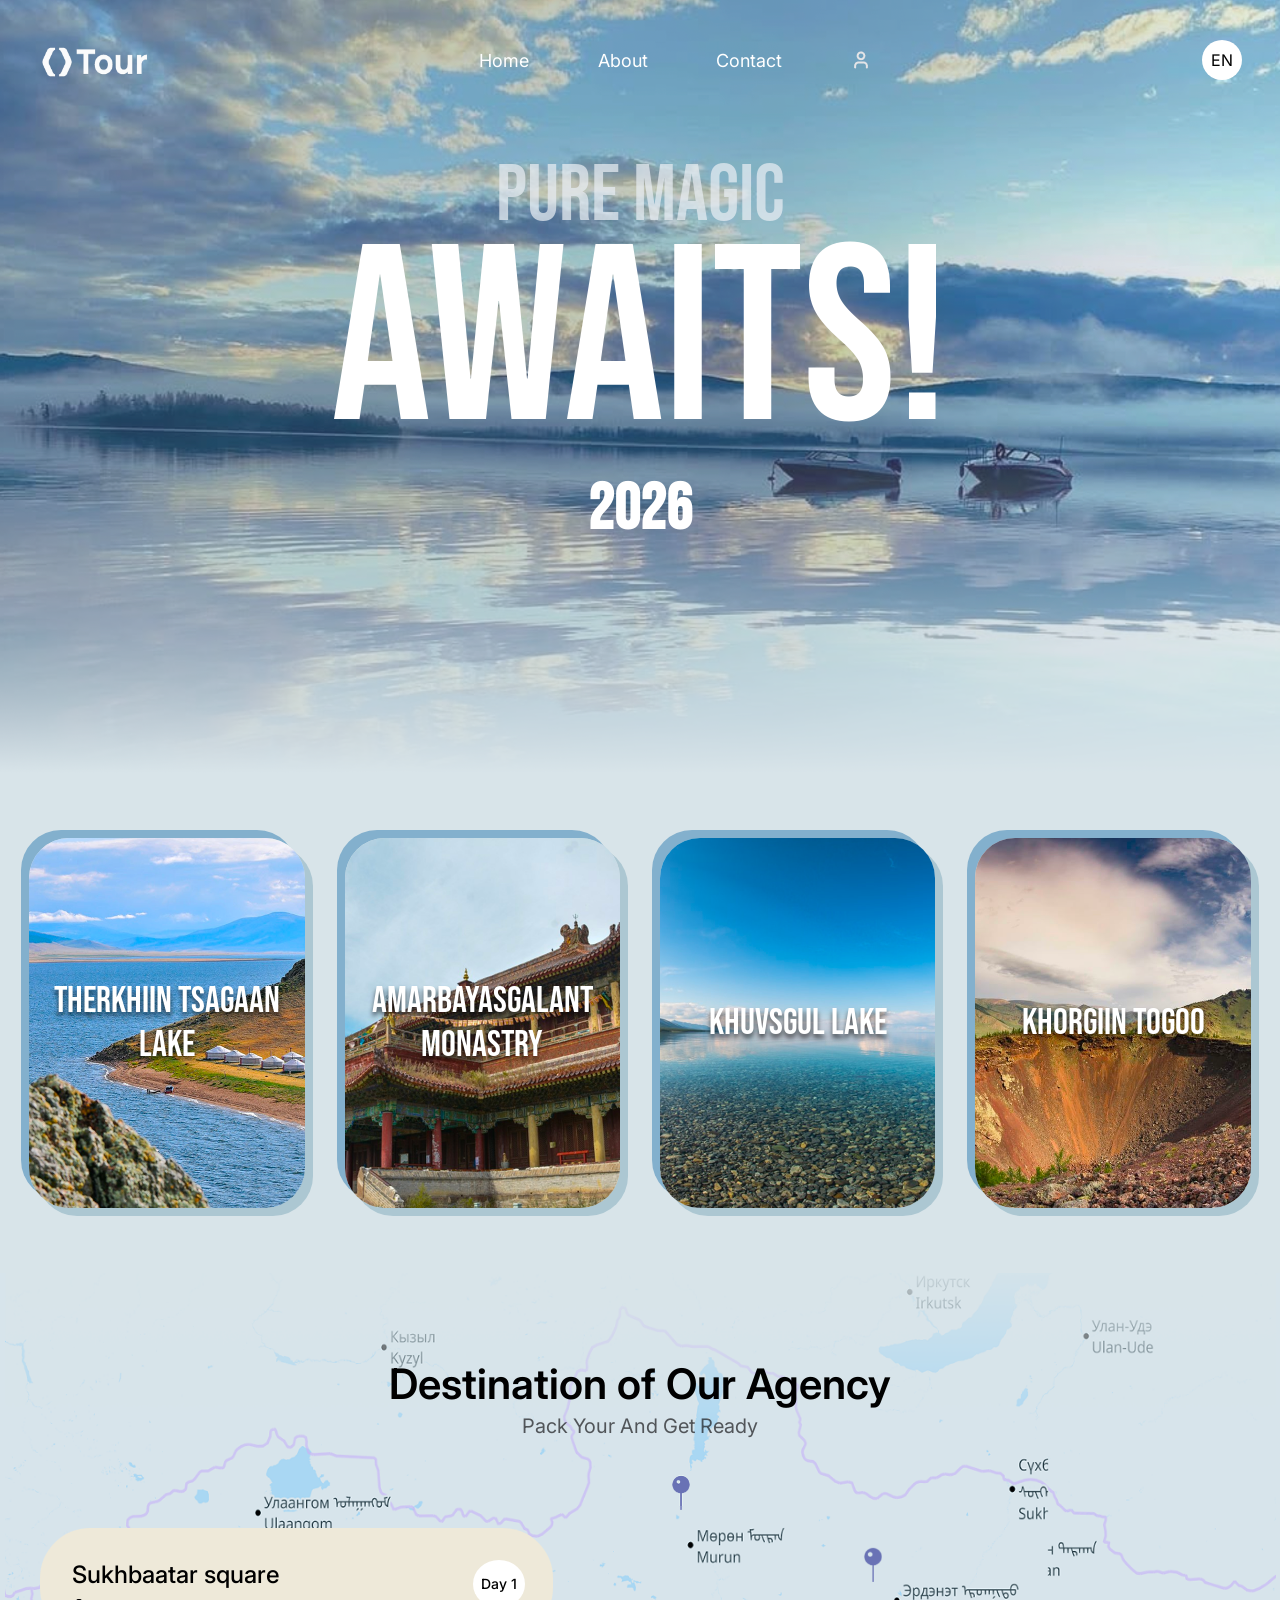
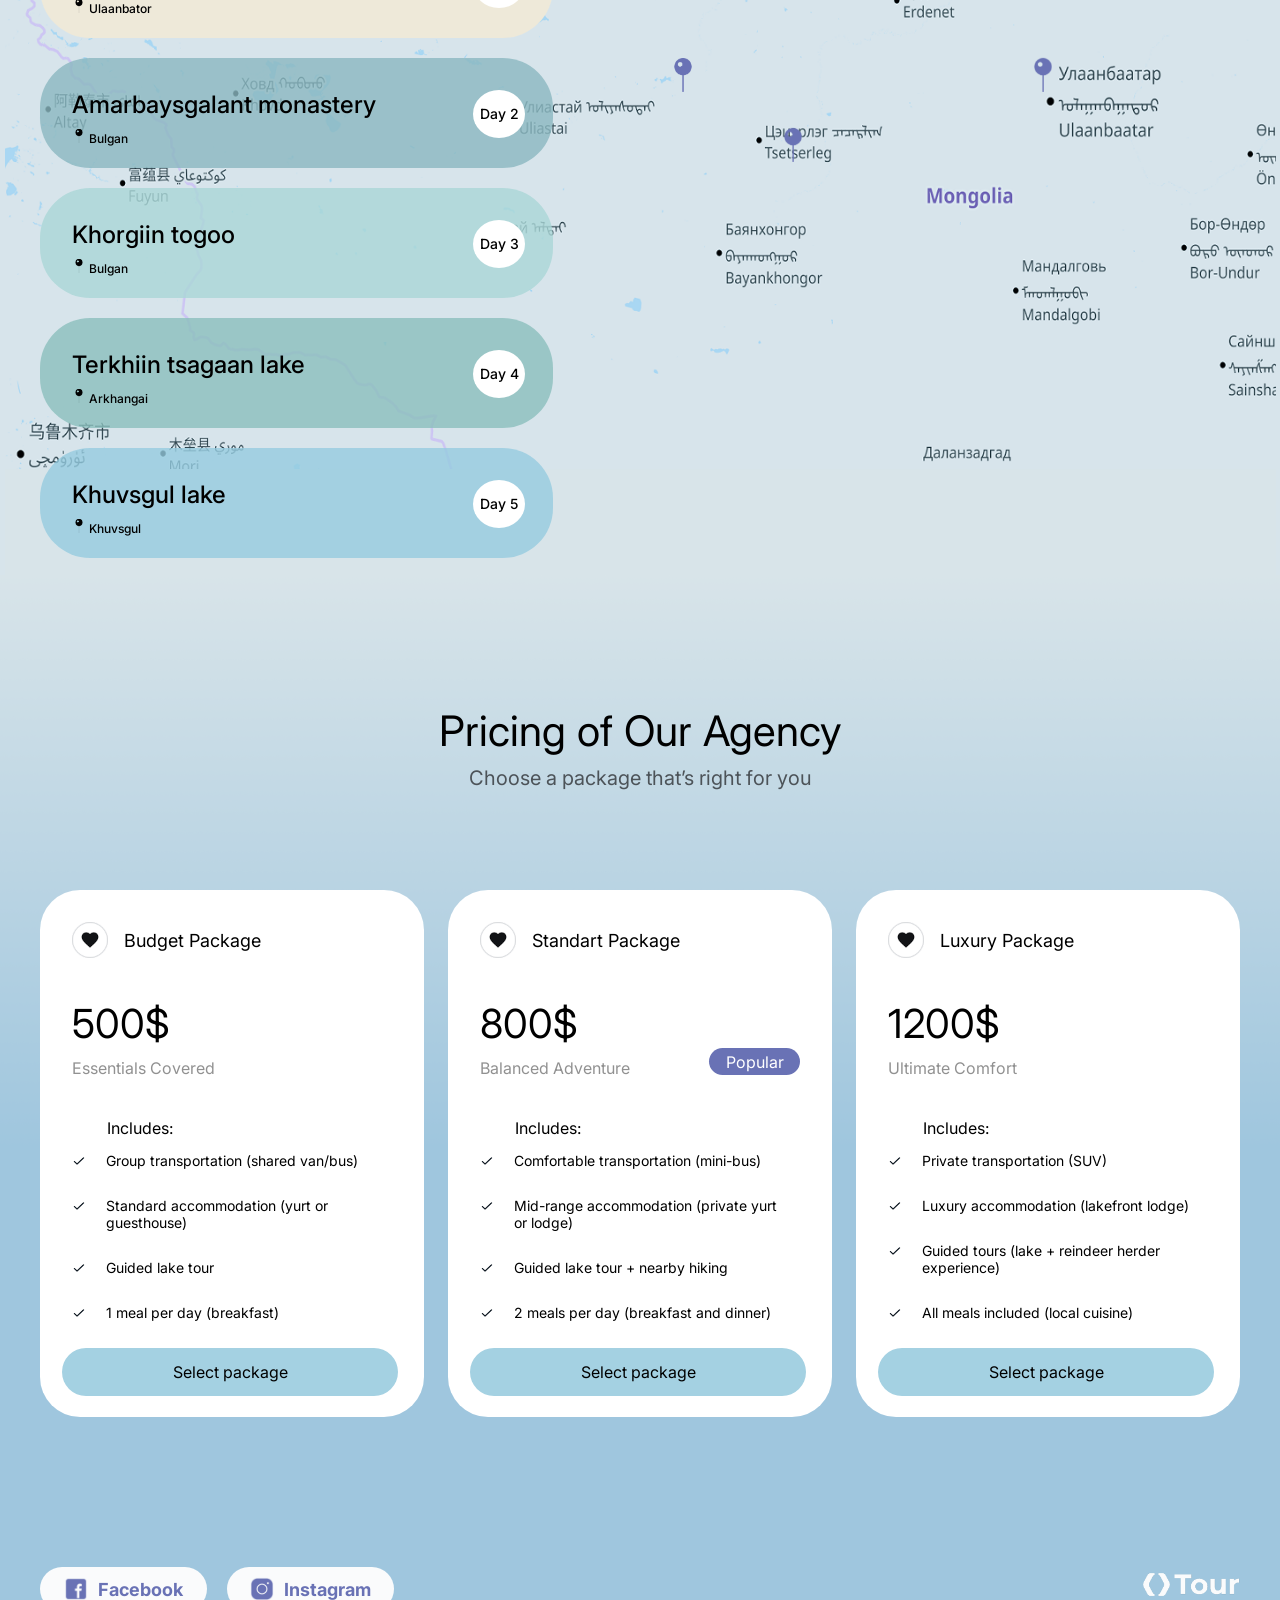
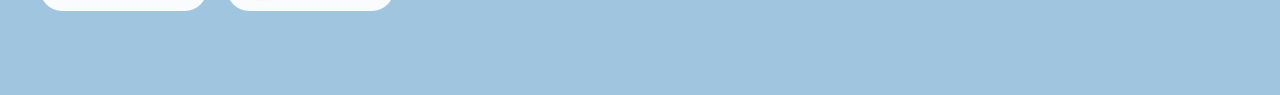
<file: landing_page/index.html>
<!doctype html>
<html lang="en">
  <head>
    <meta charset="UTF-8" />
    <meta name="viewport" content="width=device-width, initial-scale=1.0" />
    <title>TEST</title>
    <link rel="stylesheet" href="pagestyle.css" />
    <link
      href="https://fonts.googleapis.com/css2?family=Bebas+Neue&display=swap"
      rel="stylesheet"
    />
    <link rel="preconnect" href="https://fonts.googleapis.com" />
    <link rel="preconnect" href="https://fonts.gstatic.com" crossorigin />
    <link
      href="https://fonts.googleapis.com/css2?family=Bebas+Neue&family=Inter:ital,opsz,wght@0,14..32,100..900;1,14..32,100..900&display=swap%22%22"
      rel="stylesheet"
    />
  </head>
  <body>
    <!-- firstsection -->
    <section class="page1">
      <!-- navbar -->

      <nav>
        <img class="logo" src="./Logo.png" />
        <div class="About">
          <div>Home</div>
          <div>About</div>
          <div>Contact</div>
          <img class="icon-user" ; src="./icon-user.png" />
        </div>
        <div class="language">EN</div>
      </nav>

      <div class="intro">
        <h3>PURE MAGIC</h3>
        <h1>AWAITS!</h1>
        <h5>2026</h5>
      </div>
    </section>
    <!-- second section -->
    <section class="card">
      <div class="card1">
        <div class="overlay"></div>
        THERKHIIN TSAGAAN LAKE
      </div>
      <div class="card2">
        <div class="overlay"></div>
        AMARBAYASGALANT MONASTRY
      </div>
      <div class="card3">
        <div class="overlay"></div>
        KHUVSGUL LAKE
      </div>
      <div class="card4">
        <div class="overlay"></div>
        KHORGIIN TOGOO
      </div>
    </section>
    <!-- third section -->
    <section class="Map">
      <h2>Destination of Our Agency</h2>
      <p id="mapname">Pack Your And Get Ready</p>
      <div class="half">
        <div class="route">
          <!-- day1 -->
          <div class="day1">
            <div class="day">
              <div class="place">
                <div class="wo">Sukhbaatar square</div>
                <div class="stadt"><img src="./icon-pin.png" /> Ulaanbator</div>
              </div>
              <div class="Tag">Day 1</div>
            </div>
          </div>
          <!-- day2 -->
          <div class="day2">
            <div class="day">
              <div class="place">
                <div class="wo">Amarbaysgalant monastery</div>
                <div class="stadt"><img src="./icon-pin.png" /> Bulgan</div>
              </div>
              <div class="Tag">Day 2</div>
            </div>
          </div>
          <!-- day3 -->
          <div class="day3">
            <div class="day">
              <div class="place">
                <div class="wo">Khorgiin togoo</div>
                <div class="stadt"><img src="./icon-pin.png" /> Bulgan</div>
              </div>
              <div class="Tag">Day 3</div>
            </div>
          </div>
          <!-- day4 -->
          <div class="day4">
            <div class="day">
              <div class="place">
                <div class="wo">Terkhiin tsagaan lake</div>
                <div class="stadt"><img src="./icon-pin.png" /> Arkhangai</div>
              </div>
              <div class="Tag">Day 4</div>
            </div>
          </div>
          <!-- day5 -->
          <div class="day5">
            <div class="day">
              <div class="place">
                <div class="wo">Khuvsgul lake</div>
                <div class="stadt"><img src="./icon-pin.png" /> Khuvsgul</div>
              </div>
              <div class="Tag">Day 5</div>
            </div>
          </div>
          <img src="./sec3-day1.png" class="sec3-day1" />
          <img src="./sec3-day2.png" class="sec3-day2" />
          <img src="./sec3-day3.png" class="sec3-day3" />
          <img src="./sec3-day4.png" class="sec3-day5" />
          <img src="./sec3-day5.png" class="sec3-day4" />
        </div>
        <div class="magicpin">
          <img src="./MapPin 1.png" class="pin1" />
          <img src="./MapPin 1.png" class="pin2" />
          <img src="./MapPin 1.png" class="pin3" />
          <img src="./MapPin 1.png" class="pin4" />
          <img src="./MapPin 1.png" class="pin5" />
        </div>
      </div>
    </section>
    <!-- letzte sektion -->
    <section class="last">
      <div class="letzte">
        <div class="name">Pricing of Our Agency</div>
        <div class="name2">Choose a package that’s right for you</div>
      </div>
      <div class="Budgets">
        <!-- box -->
        <div class="Budget1">
          <div class="part1">
            <div class="budgetname">
              <img src="./icon-fav.png" class="icon-fav" />
              <div class="budgetname1">Budget Package</div>
            </div>
          </div>
          <!-- part2 -->
          <div class="part2">
            <div class="dollar">500$</div>
            <div class="dollar1">Essentials Covered</div>
          </div>
          <!-- part3 -->
          <div class="part3">
            <div class="benefit">Includes:</div>
            <div class="benefit1">
              <img src="./icon-check.png" class="icon-check" />
              <p class="benefit2">Group transportation (shared van/bus)</p>
            </div>
            <div class="benefit1">
              <img src="./icon-check.png" class="icon-check" />
              <p class="benefit2">
                Standard accommodation (yurt or guesthouse)
              </p>
            </div>
            <div class="benefit1">
              <img src="./icon-check.png" class="icon-check" />
              <p class="benefit2">Guided lake tour</p>
            </div>
            <div class="benefit1">
              <img src="./icon-check.png" class="icon-check" />
              <p class="benefit2">1 meal per day (breakfast)</p>
            </div>
          </div>
          <div class="part4">Select package</div>
        </div>
        <!-- box2 -->
        <div class="Budget1">
          <div class="part1">
            <div class="budgetname">
              <img src="./icon-fav.png" class="icon-fav" />
              <div class="budgetname1">Standart Package</div>
            </div>
          </div>
          <!-- part2 -->
          <div class="part2">
            <div class="dollar">800$</div>
            <div class="popular">
              <div class="dollar1">Balanced Adventure</div>
              <div class="popular1">Popular</div>
            </div>
          </div>
          <!-- part3 -->
          <div class="part3">
            <div class="benefit">Includes:</div>
            <div class="benefit1">
              <img src="./icon-check.png" class="icon-check" />
              <p class="benefit2">Comfortable transportation (mini-bus)</p>
            </div>
            <div class="benefit1">
              <img src="./icon-check.png" class="icon-check" />
              <p class="benefit2">
                Mid-range accommodation (private yurt or lodge)
              </p>
            </div>
            <div class="benefit1">
              <img src="./icon-check.png" class="icon-check" />
              <p class="benefit2">Guided lake tour + nearby hiking</p>
            </div>
            <div class="benefit1">
              <img src="./icon-check.png" class="icon-check" />
              <p class="benefit2">2 meals per day (breakfast and dinner)</p>
            </div>
          </div>
          <div class="part4">Select package</div>
        </div>
        <!-- box3 -->
        <div class="Budget1">
          <div class="part1">
            <div class="budgetname">
              <img src="./icon-fav.png" class="icon-fav" />
              <div class="budgetname1">Luxury Package</div>
            </div>
          </div>
          <!-- part2 -->
          <div class="part2">
            <div class="dollar">1200$</div>
            <div class="dollar1">Ultimate Comfort</div>
          </div>
          <!-- part3 -->
          <div class="part3">
            <div class="benefit">Includes:</div>
            <div class="benefit1">
              <img src="./icon-check.png" class="icon-check" />
              <p class="benefit2">Private transportation (SUV)</p>
            </div>
            <div class="benefit1">
              <img src="./icon-check.png" class="icon-check" />
              <p class="benefit2">Luxury accommodation (lakefront lodge)</p>
            </div>
            <div class="benefit1">
              <img src="./icon-check.png" class="icon-check" />
              <p class="benefit2">
                Guided tours (lake + reindeer herder experience)
              </p>
            </div>
            <div class="benefit1">
              <img src="./icon-check.png" class="icon-check" />
              <p class="benefit2">All meals included (local cuisine)</p>
            </div>
          </div>
          <div class="part4">Select package</div>
        </div>
      </div>
      <div class="ending">
        <div class="Contact">
          <div class="icon-fb">
            <img src="./icon-fb.png" class="fb" /> Facebook
          </div>
          <div class="icon-insta">
            <img src="./icon-insta.png" class="insta" /> Instagram
          </div>
        </div>
        <img src="./Logo.png" class="endinglogo" />
      </div>
      <!-- sektionend -->
    </section>
  </body>
</html>
</file>
<file: landing_page/pagestyle.css>
* {
  box-sizing: border-box;
}
body {
  display: flex;
  flex-direction: column;
  justify-items: center;
  align-items: center;
  font-family: sans-serif;
  margin: 0;
}
.page1 {
  background-image: url("./sec1-bg.png");
  background-size: cover;
  width: 1440px;
  height: 773px;
  position: relative;
}
nav {
  display: flex;
  justify-content: space-between;
  font-family: inter;
  padding-left: 118px;
  padding-right: 118px;
  padding-top: 40px;
  width: 1440px;
  position: fixed;
  height: 100px;
}

.logo {
  width: 110px;
  height: 44px;
}
.About {
  padding-top: 10px;
  display: flex;
  justify-content: space-between;
  gap: 24px;
  color: white;
  height: 22px;
  width: 392px;
  font-size: 18px;
}
.icon-user {
  width: 20px;
  height: 20px;
}
.language {
  width: 40px;
  height: 40px;
  background: white;
  border-radius: 30px;
  display: flex;
  align-items: center;
  justify-content: center;
}
.intro {
  display: flex;
  flex-direction: column;
  align-items: center;
  justify-content: center;
  font-family: Bebas Neue;
  position: absolute;
  top: 50%;
  left: 50%;
  transform: translate(-50%, -50%);
  gap: 20px;
}
h3 {
  color: #e8edf2b8;
  font-size: 80px;
  font-weight: 400;
  margin-top: 30px;
}
h1 {
  color: white;
  font-size: 250px;
  font-weight: 400;
  margin-top: -150px;
}
h5 {
  color: white;
  font-size: 64px;
  font-weight: 900;
  margin-top: -250px;
}
/* section2 */
.card {
  background-image: url(./sec2-bg.png);
  width: 1440px;
  height: 500px;
  padding-left: 109px;
  padding-right: 109px;
  padding-top: 65px;
  padding-bottom: 65px;
  display: flex;
  gap: 40px;
  justify-content: center;
  align-items: center;
  font-size: 37px;
  font-weight: 400;
  text-shadow: 0 4px 4.9px rgba(0, 0, 0, 0.65);
  color: white;
  font-family: Bebas Neue;
}
.card1:hover,
.card2:hover,
.card3:hover,
.card4:hover {
  filter: brightness(75%);
}
.card1 {
  width: 275.49px;
  height: 370px;
  border-radius: 40px;
  background-image: url(./sec2-location1.png);
  background-size: cover;
  display: flex;
  align-items: center;
  text-align: center;
  border-radius: 40px;
  box-shadow:
    -8px -8px 0 0 rgba(31, 114, 170, 0.46),
    8px 8px 0 0 rgba(41, 114, 139, 0.25);
}
.card2 {
  width: 275.49px;
  height: 370px;
  border-radius: 40px;
  background-image: url(./sec2-location2.png);
  background-size: cover;
  display: flex;
  align-items: center;
  text-align: center;
  border-radius: 40px;
  box-shadow:
    -8px -8px 0 0 rgba(31, 114, 170, 0.46),
    8px 8px 0 0 rgba(41, 114, 139, 0.25);
}
.card3 {
  width: 275.49px;
  height: 370px;
  border-radius: 40px;
  background-image: url(./sec2-location3.png);
  background-size: cover;
  display: flex;
  align-items: center;
  justify-content: center;
  border-radius: 40px;
  box-shadow:
    -8px -8px 0 0 rgba(31, 114, 170, 0.46),
    8px 8px 0 0 rgba(41, 114, 139, 0.25);
}
.card4 {
  width: 275.49px;
  height: 370px;
  border-radius: 40px;
  background-image: url(./sec2-location4.png);
  background-size: cover;
  display: flex;
  align-items: center;
  justify-content: center;
  border-radius: 40px;
  box-shadow:
    -8px -8px 0 0 rgba(31, 114, 170, 0.46),
    8px 8px 0 0 rgba(41, 114, 139, 0.25);
}
/* section 3 */
.Map {
  background-image: url(./sec3-bg.png);
  background-size: contain;
  background-position: center;
  background-repeat: no-repeat;
  background-color: #d7e4eb;
  width: 1440px;
  height: 902px;
  padding-top: 50px;
}
h2 {
  text-align: center;
  font-size: 42px;
  font-family: inter;
  font-weight: 600;
}
#mapname {
  text-align: center;
  font-size: 20px;
  margin-top: -30px;
  color: rgba(24, 24, 27, 0.7);
  font-family: inter;
}

/* routebox */
/* half1 */
.half {
  display: flex;
}

.route {
  width: 1440px;
  height: 640px;
  margin-left: 120px;
  margin-top: 70px;
  display: flex;
  flex-direction: column;
  gap: 20px;

  font-family: inter;
  font-weight: 500;
  padding-right: 150px;
}
.day {
  width: 513px;
  height: 106px;
  padding-top: 30px;
  padding-right: 30px;
  padding-bottom: 30px;
  padding-left: 30px;
  display: flex;
  justify-content: space-between;
}
.place {
  display: flex;
  flex-direction: column;
  gap: 10px;
}
.wo {
  font-size: 24px;
}
img {
  width: 14px;
  height: 14px;
}
.stadt {
  font-size: 12px;
}
.Tag {
  width: 52px;
  height: 48px;
  background-color: white;
  font-size: 14px;
  display: flex;
  justify-content: center;
  align-items: center;
  border-radius: 50%;
}
/* backgroundcolor */
.day1 {
  background-color: #eee9d9;
  border-radius: 50px;
  border: 2px solid transparent;
  width: 513px;
}
.day2 {
  background-color: #8bb8c1cc;
  border-radius: 50px;
  border: 2px solid transparent;
  width: 513px;
}
.day3 {
  background-color: #aad8d7cc;
  border-radius: 50px;
  border: 2px solid transparent;
  width: 513px;
}
.day4 {
  background-color: #8bc0bdcc;
  border-radius: 50px;
  border: 2px solid transparent;
  width: 513px;
}
.day5 {
  background-color: #97cce0cc;
  border-radius: 50px;
  border: 2px solid transparent;
  width: 513px;
}
.day1:hover,
.day2:hover,
.day3:hover,
.day4:hover,
.day5:hover {
  border: white, solid, 2px;
}
.magicpin {
  position: relative;
}
.magicpin img {
  width: 34px;
  height: 34px;
  position: absolute;
}
.pin1 {
  right: 662px;
  top: 18px;
}
.pin2 {
  right: 470px;
  top: 90px;
}

.pin3 {
  right: 300px;
  top: 200px;
}

.pin4 {
  right: 660px;
  top: 200px;
}

.pin5 {
  right: 550px;
  top: 270px;
}
.sec3-day1 {
  width: 250px;
  height: 250px;
  position: relative;
  left: 861px;
  top: -626px;
  display: none;
}
.sec3-day2 {
  width: 250px;
  height: 250px;
  position: relative;
  left: 709px;
  top: -713px;
  display: none;
}
.sec3-day3 {
  width: 250px;
  height: 250px;
  position: relative;
  left: 554px;
  top: -596px;
  display: none;
}
.sec3-day4 {
  width: 250px;
  height: 250px;
  position: relative;
  left: 658px;
  top: -508px;
  display: none;
}
.sec3-day5 {
  width: 250px;
  height: 250px;
  position: relative;
  left: 500px;
  top: -815px;
  display: none;
}
.day1:hover ~ .sec3-day1 {
  display: block;
}
.day2:hover ~ .sec3-day2 {
  display: block;
}
.day3:hover ~ .sec3-day3 {
  display: block;
}
.day4:hover ~ .sec3-day4 {
  display: block;
}
.day5:hover ~ .sec3-day5 {
  display: block;
}
/* last section */
.last {
  width: 1440px;
  height: 1120px;
  background-image: url("./sec4-bg.png");
  background-size: cover;
  margin-top: 0;
  font-family: inter;
}
.letzte {
  text-align: center;
  padding-top: 130px;
}
.name {
  font-size: 42px;
}
.name2 {
  font-size: 20px;
  padding-top: 10px;
  color: #18181bb2;
}
/* budgets sektion */
.Budgets {
  display: flex;
  gap: 24px;
  justify-content: center;
  margin-top: 100px;
}
.Budget1 {
  width: 384px;
  height: 527px;
  background-color: white;
  border-radius: 40px;
  padding: 32px;
}
.part1 {
  width: 384px;
  height: 92px;
}
.budgetname {
  display: flex;
  gap: 16px;
}
.icon-fav {
  width: 36px;
  height: 36px;
}
.budgetname1 {
  margin-top: 8px;
  font-size: 18px;
}
/* part2 */
.dollar {
  font-size: 40px;
  margin-top: -15px;
}
.dollar1 {
  font-size: 16px;
  color: #919191;
  margin-top: 10px;
}
.popular {
  display: flex;
  justify-content: space-between;
}
.popular1 {
  width: 91px;
  height: 27px;
  background-color: #6972b5;
  border-radius: 30px;
  display: flex;
  align-items: center;
  justify-content: center;
  font-size: 16px;
  color: white;
}
/* part3 */
.part3 {
  margin-top: 40px;
  width: 336px;
  height: 150px;
  display: flex;
  flex-direction: column;
  justify-content: space-between;
  padding-right: 32px;
}
.benefit {
  font: size 18px;
  margin-left: 35px;
}
.icon-check {
  margin-top: 16px;
}
.benefit1 {
  display: flex;
  gap: 20px;
}
.benefit2 {
  font-size: 14px;
}
/* part4 */
.part4 {
  width: 336px;
  height: 48px;
  display: flex;
  align-items: center;
  justify-content: center;
  background-color: #a4d1e2;
  border-radius: 30px;
  margin-top: 80px;
  margin-left: -10px;
  font-size: 16px;
}

.Budget1:hover {
  box-shadow:
    -8px -8px 0 0 rgba(31, 114, 170, 0.46),
    8px 8px 0 0 rgba(41, 114, 139, 0.25);
}
.Budget1:hover .part4 {
  background-color: black;
  color: white;
}
/* ending */
.ending {
  display: flex;
  margin-top: 150px;
  justify-content: space-between;
  padding-left: 120px;
  padding-right: 120px;
}
.Contact {
  width: 358px;
  height: 44px;
  display: flex;
  gap: 20px;
}
.icon-fb {
  background-color: #fafbfc;
  border-radius: 30px;
  width: 167px;
  height: 44px;
  display: flex;
  justify-content: center;
  gap: 10px;
  align-items: center;
  color: #6972b5;
  font-size: 18px;
  font-weight: 700;
}
.fb {
  width: 24px;
  height: 24px;
}
.icon-insta {
  background-color: #fafbfc;
  border-radius: 30px;
  width: 167px;
  height: 44px;
  display: flex;
  justify-content: center;
  gap: 10px;
  align-items: center;
  color: #6972b5;
  font-size: 18px;
  font-weight: 700;
}
.insta {
  width: 24px;
  height: 24px;
}
.endinglogo {
  width: 101px;
  height: 35px;
}
</file>
